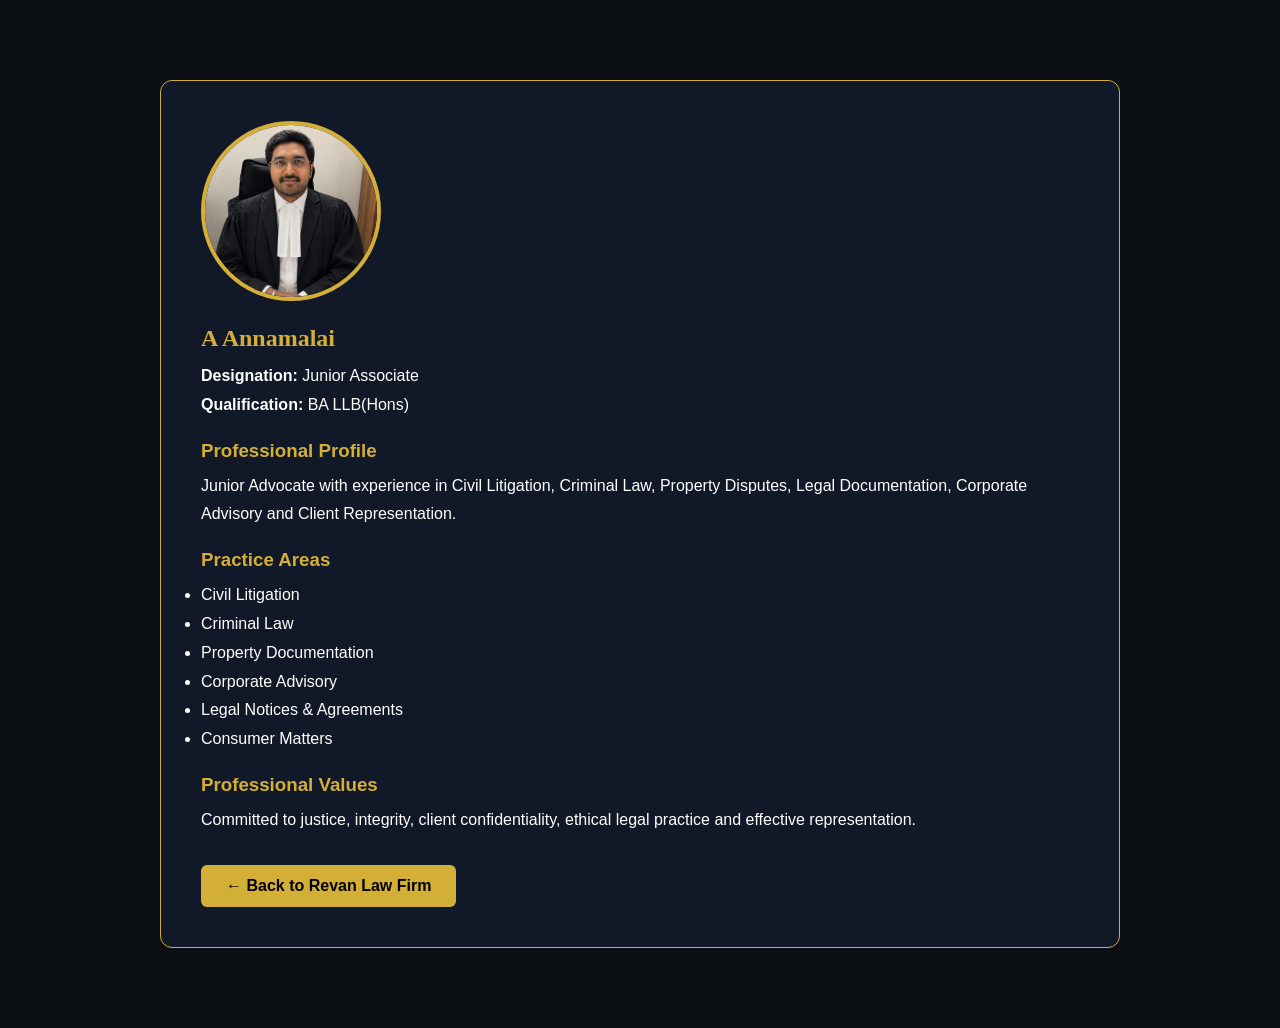
<file: annamalai.html>
<!DOCTYPE html>
<html lang="en">
<head>
  <link rel="stylesheet" href="css/style.css">
<meta charset="UTF-8">
<meta name="viewport" content="width=device-width, initial-scale=1.0">

<title>A Annamalai| Revan Law Firm</title>

<link rel="stylesheet" href="css/style.css">

<style>
.profile{
max-width:1000px;
margin:auto;
padding:80px 20px;
}

.profile-card{
background:#111827;
padding:40px;
border-radius:12px;
border:1px solid #d4af37;
}

.profile img{
width:180px;
height:180px;
border-radius:50%;
object-fit:cover;
margin-bottom:20px;
border:4px solid #d4af37;
}

.profile h1{
color:#d4af37;
font-family:'Playfair Display',serif;
margin-bottom:10px;
}

.profile h3{
margin:20px 0 10px;
color:#d4af37;
}

.profile p,
.profile li{
line-height:1.8;
}

.back-btn{
display:inline-block;
margin-top:30px;
padding:12px 25px;
background:#d4af37;
color:#000;
text-decoration:none;
font-weight:bold;
border-radius:6px;
}
</style>

</head>

<body>

<section class="profile">

<div class="profile-card">

<img src="assets/gokul.jpg" alt="U Gokulakrishnan">

<h1>A Annamalai</h1>

<p><strong>Designation:</strong> Junior Associate</p>

<p><strong>Qualification:</strong> BA LLB(Hons)</p>

<h3>Professional Profile</h3>

<p>
Junior Advocate with experience in Civil Litigation,
Criminal Law, Property Disputes, Legal Documentation,
Corporate Advisory and Client Representation.
</p>

<h3>Practice Areas</h3>

<ul>
<li>Civil Litigation</li>
<li>Criminal Law</li>
<li>Property Documentation</li>
<li>Corporate Advisory</li>
<li>Legal Notices & Agreements</li>
<li>Consumer Matters</li>
</ul>

<h3>Professional Values</h3>

<p>
Committed to justice, integrity, client confidentiality,
ethical legal practice and effective representation.
</p>

<a href="index.html" class="back-btn">
← Back to Revan Law Firm
</a>

</div>

</section>

</body>
</html>
</file>
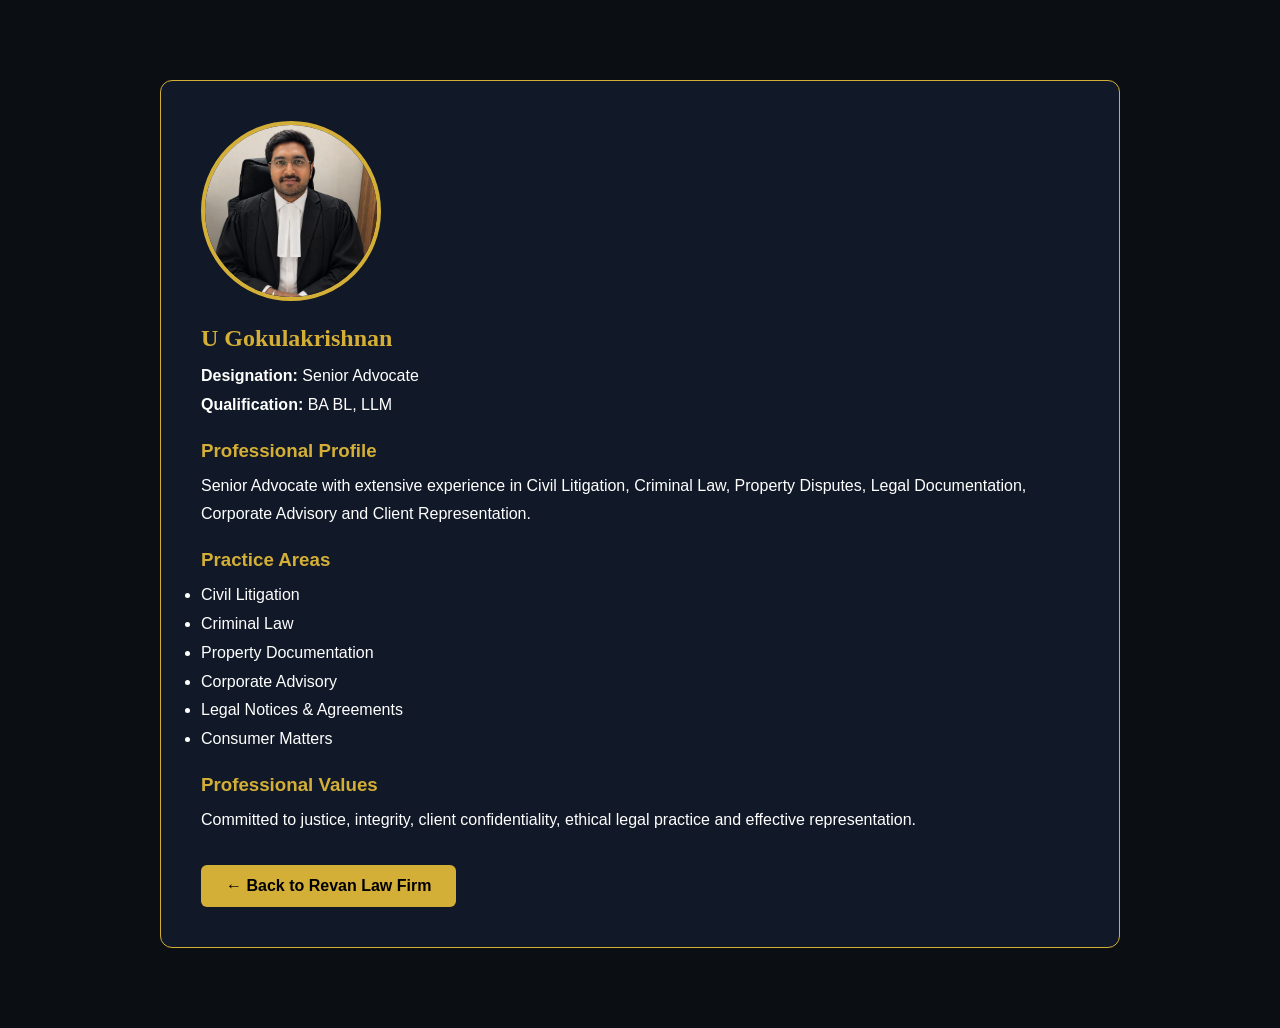
<file: gokulakrishnan.html>
<!DOCTYPE html>
<html lang="en">
<head>
<meta charset="UTF-8">
<meta name="viewport" content="width=device-width, initial-scale=1.0">

<title>U Gokulakrishnan | Revan Law Firm</title>

<link rel="stylesheet" href="css/style.css">

<style>
.profile{
max-width:1000px;
margin:auto;
padding:80px 20px;
}

.profile-card{
background:#111827;
padding:40px;
border-radius:12px;
border:1px solid #d4af37;
}

.profile img{
width:180px;
height:180px;
border-radius:50%;
object-fit:cover;
margin-bottom:20px;
border:4px solid #d4af37;
}

.profile h1{
color:#d4af37;
font-family:'Playfair Display',serif;
margin-bottom:10px;
}

.profile h3{
margin:20px 0 10px;
color:#d4af37;
}

.profile p,
.profile li{
line-height:1.8;
}

.back-btn{
display:inline-block;
margin-top:30px;
padding:12px 25px;
background:#d4af37;
color:#000;
text-decoration:none;
font-weight:bold;
border-radius:6px;
}
</style>

</head>

<body>

<section class="profile">

<div class="profile-card">

<img src="assets/gokul.jpg" alt="U Gokulakrishnan">

<h1>U Gokulakrishnan</h1>

<p><strong>Designation:</strong> Senior Advocate</p>

<p><strong>Qualification:</strong> BA BL, LLM</p>

<h3>Professional Profile</h3>

<p>
Senior Advocate with extensive experience in Civil Litigation,
Criminal Law, Property Disputes, Legal Documentation,
Corporate Advisory and Client Representation.
</p>

<h3>Practice Areas</h3>

<ul>
<li>Civil Litigation</li>
<li>Criminal Law</li>
<li>Property Documentation</li>
<li>Corporate Advisory</li>
<li>Legal Notices & Agreements</li>
<li>Consumer Matters</li>
</ul>

<h3>Professional Values</h3>

<p>
Committed to justice, integrity, client confidentiality,
ethical legal practice and effective representation.
</p>

<a href="index.html" class="back-btn">
← Back to Revan Law Firm
</a>

</div>

</section>

</body>
</html>
</file>
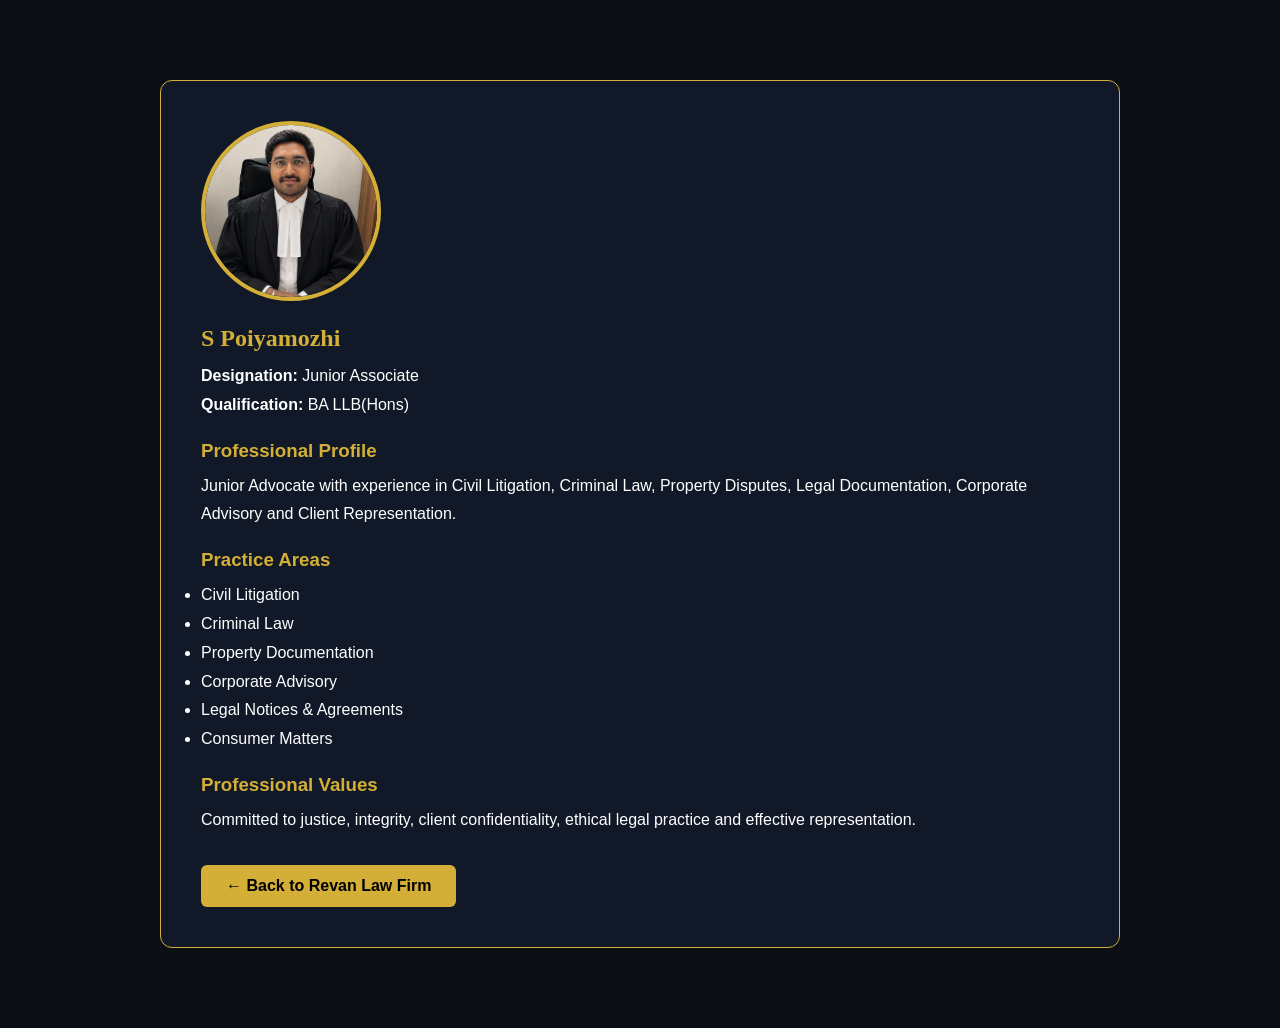
<file: Poiyamozhi.html>
<!DOCTYPE html>
<html lang="en">
<head>
  <link rel="stylesheet" href="css/style.css">
<meta charset="UTF-8">
<meta name="viewport" content="width=device-width, initial-scale=1.0">

<title>S Poiyamozhi | Revan Law Firm</title>

<link rel="stylesheet" href="css/style.css">

<style>
.profile{
max-width:1000px;
margin:auto;
padding:80px 20px;
}

.profile-card{
background:#111827;
padding:40px;
border-radius:12px;
border:1px solid #d4af37;
}

.profile img{
width:180px;
height:180px;
border-radius:50%;
object-fit:cover;
margin-bottom:20px;
border:4px solid #d4af37;
}

.profile h1{
color:#d4af37;
font-family:'Playfair Display',serif;
margin-bottom:10px;
}

.profile h3{
margin:20px 0 10px;
color:#d4af37;
}

.profile p,
.profile li{
line-height:1.8;
}

.back-btn{
display:inline-block;
margin-top:30px;
padding:12px 25px;
background:#d4af37;
color:#000;
text-decoration:none;
font-weight:bold;
border-radius:6px;
}
</style>

</head>

<body>

<section class="profile">

<div class="profile-card">

<img src="assets/gokul.jpg" alt="U Gokulakrishnan">

<h1>S Poiyamozhi</h1>

<p><strong>Designation:</strong> Junior Associate</p>

<p><strong>Qualification:</strong> BA LLB(Hons)</p>

<h3>Professional Profile</h3>

<p>
Junior Advocate with experience in Civil Litigation,
Criminal Law, Property Disputes, Legal Documentation,
Corporate Advisory and Client Representation.
</p>

<h3>Practice Areas</h3>

<ul>
<li>Civil Litigation</li>
<li>Criminal Law</li>
<li>Property Documentation</li>
<li>Corporate Advisory</li>
<li>Legal Notices & Agreements</li>
<li>Consumer Matters</li>
</ul>

<h3>Professional Values</h3>

<p>
Committed to justice, integrity, client confidentiality,
ethical legal practice and effective representation.
</p>

<a href="index.html" class="back-btn">
← Back to Revan Law Firm
</a>

</div>

</section>

</body>
</html>
</file>
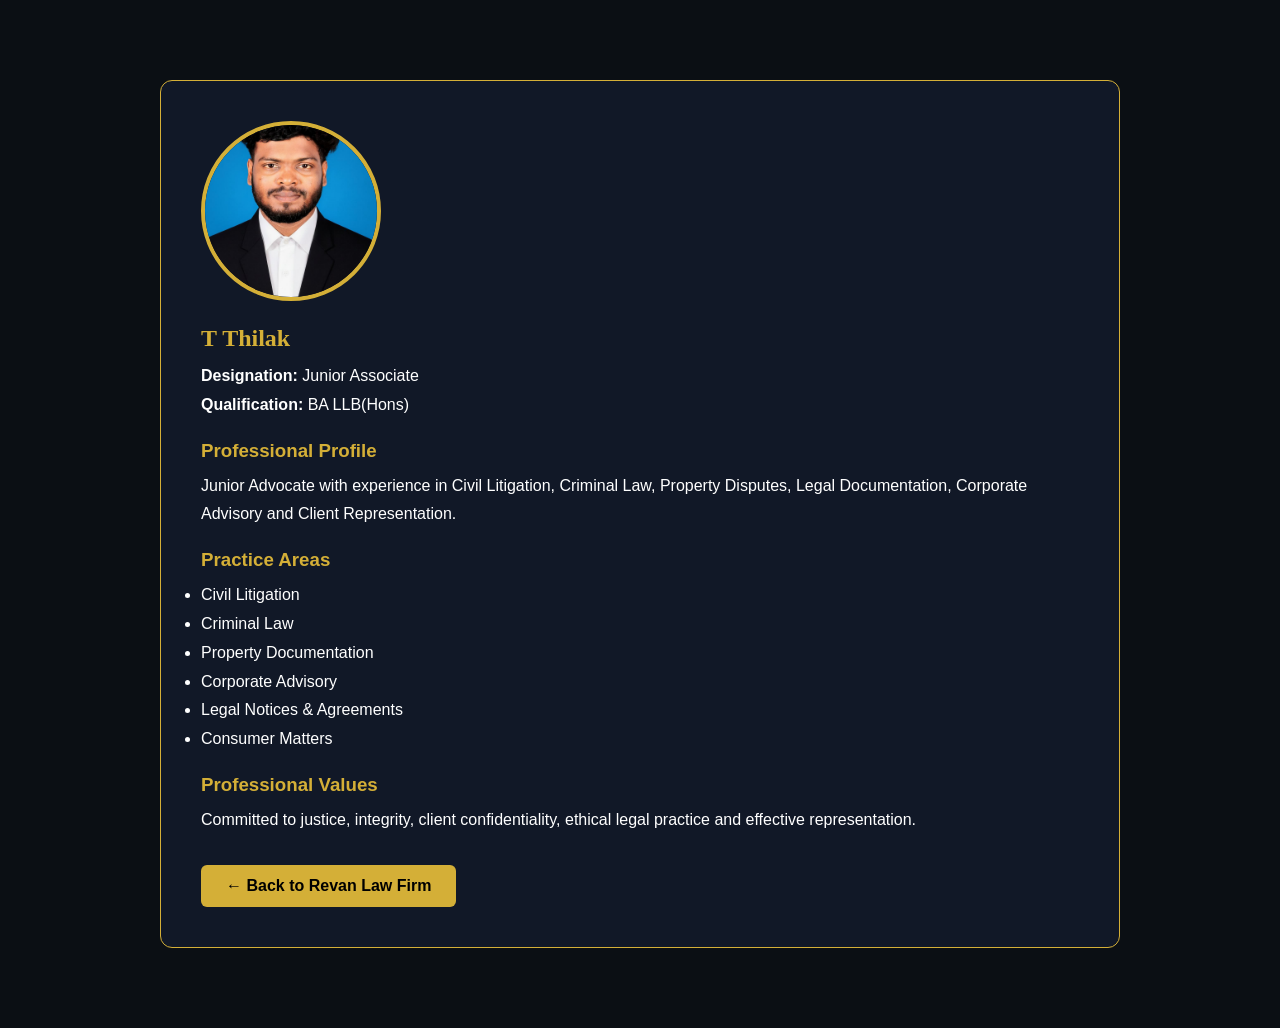
<file: thilak.html>
<!DOCTYPE html>
<html lang="en">
<head>
  <link rel="stylesheet" href="css/style.css">
<meta charset="UTF-8">
<meta name="viewport" content="width=device-width, initial-scale=1.0">

<title>T Thilak | Revan Law Firm</title>

<link rel="stylesheet" href="css/style.css">

<style>
.profile{
max-width:1000px;
margin:auto;
padding:80px 20px;
}

.profile-card{
background:#111827;
padding:40px;
border-radius:12px;
border:1px solid #d4af37;
}

.profile img{
width:180px;
height:180px;
border-radius:50%;
object-fit:cover;
margin-bottom:20px;
border:4px solid #d4af37;
}

.profile h1{
color:#d4af37;
font-family:'Playfair Display',serif;
margin-bottom:10px;
}

.profile h3{
margin:20px 0 10px;
color:#d4af37;
}

.profile p,
.profile li{
line-height:1.8;
}

.back-btn{
display:inline-block;
margin-top:30px;
padding:12px 25px;
background:#d4af37;
color:#000;
text-decoration:none;
font-weight:bold;
border-radius:6px;
}
</style>

</head>

<body>

<section class="profile">

<div class="profile-card">

<img src="assets/thilak.jpg" alt="T Thilak">

<h1>T Thilak</h1>

<p><strong>Designation:</strong> Junior Associate</p>

<p><strong>Qualification:</strong> BA LLB(Hons)</p>

<h3>Professional Profile</h3>

<p>
Junior Advocate with experience in Civil Litigation,
Criminal Law, Property Disputes, Legal Documentation,
Corporate Advisory and Client Representation.
</p>

<h3>Practice Areas</h3>

<ul>
<li>Civil Litigation</li>
<li>Criminal Law</li>
<li>Property Documentation</li>
<li>Corporate Advisory</li>
<li>Legal Notices & Agreements</li>
<li>Consumer Matters</li>
</ul>

<h3>Professional Values</h3>

<p>
Committed to justice, integrity, client confidentiality,
ethical legal practice and effective representation.
</p>

<a href="index.html" class="back-btn">
← Back to Revan Law Firm
</a>

</div>

</section>

</body>
</html>
</file>
<file: css/style.css>
*{
margin:0;
padding:0;
box-sizing:border-box;
}

body{
font-family:'Inter',sans-serif;
background:#0b0f14;
color:white;
}

header{
display:flex;
justify-content:space-between;
align-items:center;
padding:20px 60px;
background:#000;
position:sticky;
top:0;
z-index:100;
}

.logo{
display:flex;
align-items:center;
gap:15px;
}

.logo img{
width:70px;
height:70px;
}

.logo h1{
color:#d4af37;
font-family:'Playfair Display',serif;
}

nav a{
color:white;
text-decoration:none;
margin-left:25px;
}

.hero{
    height:100vh;
    background:
    linear-gradient(rgba(0,0,0,.65),rgba(0,0,0,.65)),
    url('../assets/courthouse.jpg');

    background-size:cover;
    background-position:center;

    display:flex;
    justify-content:center;
    align-items:center;
    text-align:center;
}

.overlay{
    width:100%;
    max-width:900px;
    margin:auto;
    padding:20px;
}

.hero h2{
    font-size:70px;
    color:#d4af37;
    font-family:'Playfair Display',serif;
    margin-bottom:20px;
}

.hero p{
    font-size:22px;
    line-height:1.6;
    margin:0 auto 30px;
    max-width:700px;
    text-align:left;
}

.btn{
    display:inline-block;
    padding:14px 30px;
    background:#d4af37;
    color:black;
    text-decoration:none;
    font-weight:bold;
    border-radius:5px;
}
.section{
padding:80px 10%;
}

.section h2{
color:#d4af37;
margin-bottom:30px;
font-size:40px;
font-family:'Playfair Display',serif;
}

.cards{
display:grid;
grid-template-columns:repeat(auto-fit,minmax(280px,1fr));
gap:20px;
}

.card{
background:#111827;
padding:25px;
border:1px solid #333;
border-radius:10px;
transition:.3s;
height:100%;
}

.card:hover{
transform:translateY(-8px);
border-color:#d4af37;
}

.card:hover{
transform:translateY(-8px);
border-color:#d4af37;
}

.dark{
background:#090d12;
}

footer{
text-align:center;
padding:30px;
background:#000;
color:#999;
}

@media(max-width:768px){

header{
flex-direction:column;
gap:15px;
}

.hero h2{
font-size:42px;
}

nav{
display:flex;
flex-wrap:wrap;
justify-content:center;
}
}
.team-link{
    text-decoration:none;
    color:inherit;
    display:block;
}

.team-link .card{
    cursor:pointer;
}
.card{
    opacity:1;
    transform:none;
    transition:all 0.6s ease;
}

.card.show{
    opacity:1;
    transform:translateY(0);
}
.card{
    display:block !important;
    opacity:1 !important;
    visibility:visible !important;
}
.team-link{
    text-decoration:none;
    color:inherit;
    display:block;
}

.team-link .card{
    cursor:pointer;
}

@media(max-width:768px){

    .logo img{
        width:50px;
        height:50px;
    }

    .logo h1{
        font-size:18px;
    }

    .section h2{
        font-size:42px;
    }

}
#about h2{
    color:#d4af37;
    font-size:52px;
    font-family:'Playfair Display',serif;
    margin-bottom:10px;
}

.about-line{
    width:80px;
    height:4px;
    background:#d4af37;
    margin:15px 0 30px;
}

#about p{
    max-width:1000px;
    font-size:18px;
    line-height:1.8;
    color:#d1d5db;
}
.hero{
    text-align:center !important;
}

.overlay{
    text-align:center !important;
}

.hero h2{
    text-align:center !important;
}

.hero p{
    text-align:center !important;
    margin-left:auto !important;
    margin-right:auto !important;
}

.btn{
    display:inline-block !important;
}
</file>
